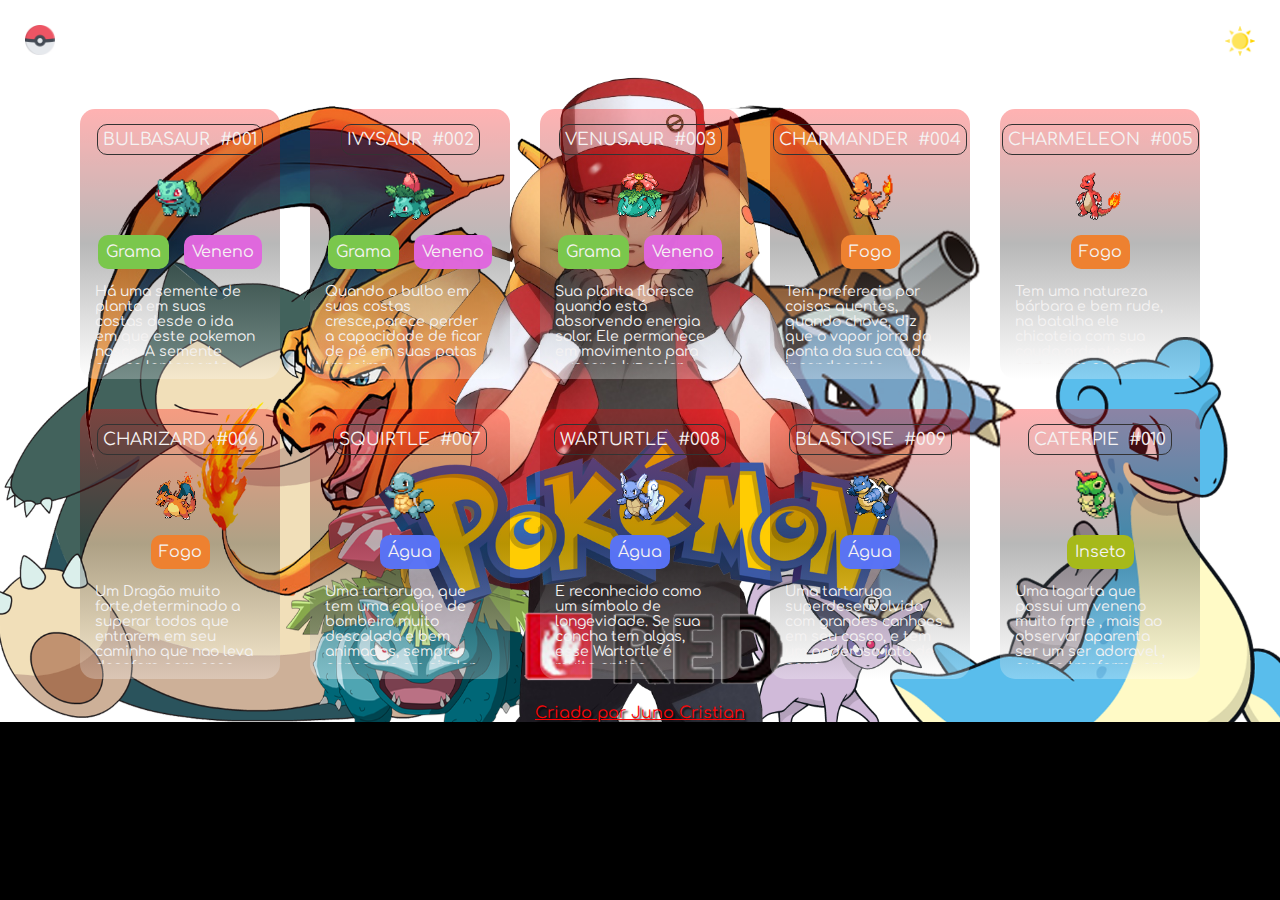
<file: index.html>
<!DOCTYPE html>
<html lang="pt-br">
<head>
    <meta charset="UTF-8">
    <meta http-equiv="X-UA-Compatible" content="IE=edge">
    <meta name="viewport" content="width=device-width, initial-scale=1.0">
    <title>Projeto pokedex</title>
    <link rel="stylesheet" href="css/style.css">
    <link rel="stylesheet" href="css/scrollbar.css">

</head>
<body>
    <header>
        <a href="#"><img src="src/imagem/pokeball.png" alt="pokebola" class="logo">
        </a>
        <button id="botao-alterar-tema">
            <img src="src/imagem/sun.png" alt="lua" class="imagem-botao">
        </button>
    </header>
    <main>
        <ul class="listagem-pokemon">
            <li class="cartao-pokemon">    
                <div class="informacoes">
                         <span>Bulbasaur</span>
                         <span>#001</span>
                </div>

                 <img src="src/imagem/bulbasaur.gif" alt="bulbasaur" class="gif">

                 <ul class="tipos">
                        <li class="tipo grama">Grama</li>
                        <li class="tipo veneno">Veneno</li>
                 </ul>

                <p class="descricao">
                    Há uma semente de planta em suas costas desde o ida em que este pokemon nasce. A semente cresce lentamente.
                </p>
            </li>
            
            <li class="cartao-pokemon">    
                <div class="informacoes">
                         <span>Ivysaur</span>
                         <span>#002</span>
                </div>

                 <img src="src/imagem/ivysaur.gif" alt="ivysaur" class="gif">

                 <ul class="tipos">
                        <li class="tipo grama">Grama</li>
                        <li class="tipo veneno">Veneno</li>
                 </ul>

                <p class="descricao">Quando o bulbo em suas costas cresce,parece perder a capacidade de ficar de pé em suas patas traseiras .</p>
            </li>

            <li class="cartao-pokemon">    
                <div class="informacoes">
                         <span>Venusaur</span>
                         <span>#003</span>
                </div>

                 <img src="src/imagem/venusaur.gif" alt="Venosaur" class="gif">

                 <ul class="tipos">
                        <li class="tipo grama">Grama</li>
                        <li class="tipo veneno">Veneno</li>
                 </ul>

                <p class="descricao">
                    Sua planta floresce quando está absorvendo energia solar. Ele permanece em movimento para buscar a luz solar.
                </p>
            </li>

            <li class="cartao-pokemon">    
                <div class="informacoes">
                         <span>Charmander</span>
                         <span>#004</span>
                </div>

                 <img src="src/imagem/charmander.gif" alt="Charmander" class="gif">

                 <ul class="tipos">
                        <li class="tipo fogo">Fogo</li>
                 </ul>

                <p class="descricao">
                    Tem preferecia por coisas  quentes, quando chove, diz que o vapor jorra da ponta da sua cauda incandecente .
                </p>
            </li>

            <li class="cartao-pokemon">    
                <div class="informacoes">
                         <span>Charmeleon</span>
                         <span>#005</span>
                </div>

                 <img src="src/imagem/charmeleon.gif" alt="Charmeleon" class="gif">

                 <ul class="tipos">
                        <li class="tipo fogo">Fogo</li>
                 </ul>

                <p class="descricao">
                    Tem uma natureza bárbara e bem rude, na batalha ele chicoteia com sua  cauda ardente e corta com garras afiadas.
                </p>
            </li>
            <li class="cartao-pokemon">    
                <div class="informacoes">
                         <span>Charizard</span>
                         <span>#006</span>
                </div>

                 <img src="src/imagem/charizard.gif" alt="Charizard" class="gif">

                 <ul class="tipos">
                        <li class="tipo fogo">Fogo</li>
                 </ul>

                <p class="descricao">
                    Um Dragão muito forte,determinado a superar todos que entrarem em seu caminho  que nao leva desaforo para casa.
                </p>
            </li>

            <li class="cartao-pokemon">
                <div class="informacoes">
                    <span>Squirtle</span>
                    <span>#007</span>
                </div>
                <img src="src/imagem/squirtle.gif" alt="squirtle" class="gif">

                <ul class="tipos">
                    <li class="tipo agua">Água</li>                  
                </ul>
                <p class="descricao">
                    Uma tartaruga, que tem uma equipe de bombeiro muito descolada e bem animados, sempre pensando em ajudar o maximo.
                </p>
            </li>

            <li class="cartao-pokemon">
                <div class="informacoes">
                    <span>Warturtle</span>
                    <span>#008</span>
                </div>
                <img src="src/imagem/wartortle.gif" alt="warturtle" class="gif">
                <ul class="tipos">
                    <li class="tipo agua">Água</li>
                </ul>
                <p class="descricao">
                    É reconhecido como um símbolo de longevidade. Se sua concha tem algas, esse Wartortle é muito antigo.
                </p>
            </li>

            <li class="cartao-pokemon">
                <div class="informacoes">
                    <span>Blastoise</span>
                    <span>#009</span>
                </div>
                <img src="src/imagem/blastoise.gif" alt="blastoise" class="gif">
                <ul class="tipos">
                    <li class="tipo agua">Água</li>
                </ul>
                <p class="descricao">
                    Uma tartaruga superdesenvolvida com grandes canhoes em seu casco, e tem um poderoso jato de agua.
                </p>
            </li>

            <li class="cartao-pokemon">
                <div class="informacoes">
                    <span>caterpie</span>
                    <span>#010</span>
                </div>
                <img src="src/imagem/caterpie.gif" alt="caterpie" class="gif">
                <ul class="tipos">
                    <li class="tipo inseto">Inseto</li>
                   
                </ul>
                <p class="descricao">
                    Uma lagarta que possui um veneno muito forte , mais ao observar  aparenta ser um ser adoravel , que se tranforma em uma poderosa butterfly quando evolui.
                </p>
            </li>
        </ul>
    </main>

    <script src="js/index.js"></script>

    <footer>
        <p>Criado por <a href="https://github.com/SrCooT" target="_blank">Juno Cristian</a></p>
    </footer>
</body>
</html>
</file>
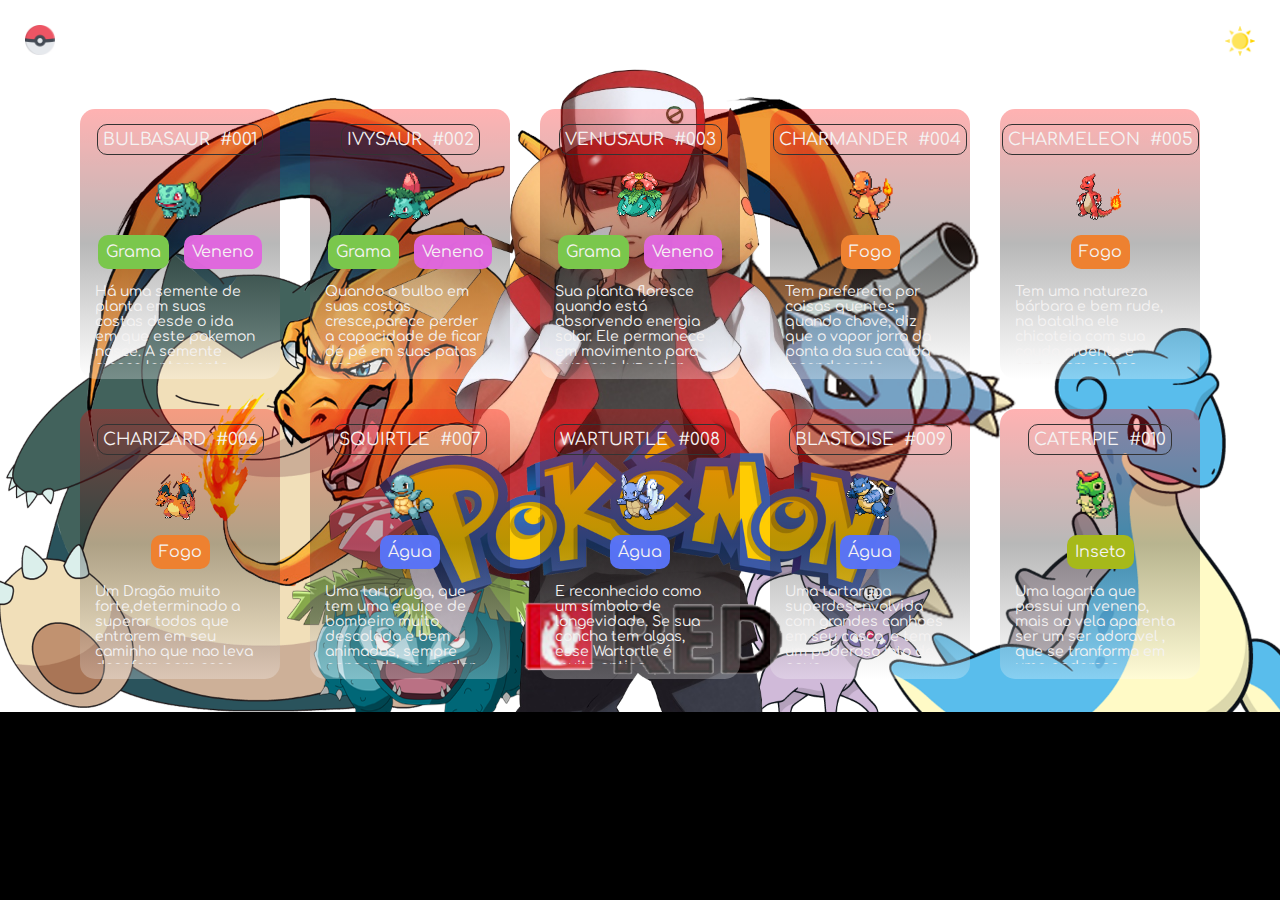
<file: pokedex.html>
<!DOCTYPE html>
<html lang="pt-br">
<head>
    <meta charset="UTF-8">
    <meta http-equiv="X-UA-Compatible" content="IE=edge">
    <meta name="viewport" content="width=device-width, initial-scale=1.0">
    <title>Projeto pokedex</title>
    <link rel="stylesheet" href="css/style.css">
    <link rel="stylesheet" href="css/scrollbar.css">
</head>
<body>
    <header>
        <a href="#"><img src="imagem/pokeball.png" alt="pokebola" class="logo">
        </a>
        <button id="botao-alterar-tema">
            <img src="imagem/sun.png" alt="lua" class="imagem-botao">
        </button>
    </header>
    <main>
        <ul class="listagem-pokemon">
            <li class="cartao-pokemon">    
                <div class="informacoes">
                         <span>Bulbasaur</span>
                         <span>#001</span>
                </div>

                 <img src="imagem/bulbasaur.gif" alt="bulbasaur" class="gif">

                 <ul class="tipos">
                        <li class="tipo grama">Grama</li>
                        <li class="tipo veneno">Veneno</li>
                 </ul>

                <p class="descricao">
                    Há uma semente de planta em suas costas desde o ida em que este pokemon nasce. A semente cresce lentamente.
                </p>
            </li>
            
            <li class="cartao-pokemon">    
                <div class="informacoes">
                         <span>Ivysaur</span>
                         <span>#002</span>
                </div>

                 <img src="imagem/ivysaur.gif" alt="ivysaur" class="gif">

                 <ul class="tipos">
                        <li class="tipo grama">Grama</li>
                        <li class="tipo veneno">Veneno</li>
                 </ul>

                <p class="descricao">Quando o bulbo em suas costas cresce,parece perder a capacidade de ficar de pé em suas patas traseiras .</p>
            </li>

            <li class="cartao-pokemon">    
                <div class="informacoes">
                         <span>Venusaur</span>
                         <span>#003</span>
                </div>

                 <img src="imagem/venusaur.gif" alt="Venosaur" class="gif">

                 <ul class="tipos">
                        <li class="tipo grama">Grama</li>
                        <li class="tipo veneno">Veneno</li>
                 </ul>

                <p class="descricao">
                    Sua planta floresce quando está absorvendo energia solar. Ele permanece em movimento para buscar a luz solar.
                </p>
            </li>

            <li class="cartao-pokemon">    
                <div class="informacoes">
                         <span>Charmander</span>
                         <span>#004</span>
                </div>

                 <img src="imagem/charmander.gif" alt="Charmander" class="gif">

                 <ul class="tipos">
                        <li class="tipo fogo">Fogo</li>
                 </ul>

                <p class="descricao">
                    Tem preferecia por coisas  quentes, quando chove, diz que o vapor jorra da ponta da sua cauda incandecente .
                </p>
            </li>

            <li class="cartao-pokemon">    
                <div class="informacoes">
                         <span>Charmeleon</span>
                         <span>#005</span>
                </div>

                 <img src="imagem/charmeleon.gif" alt="Charmeleon" class="gif">

                 <ul class="tipos">
                        <li class="tipo fogo">Fogo</li>
                 </ul>

                <p class="descricao">
                    Tem uma natureza bárbara e bem rude, na batalha ele chicoteia com sua  cauda ardente e corta com garras afiadas.
                </p>
            </li>
            <li class="cartao-pokemon">    
                <div class="informacoes">
                         <span>Charizard</span>
                         <span>#006</span>
                </div>

                 <img src="imagem/charizard.gif" alt="Charizard" class="gif">

                 <ul class="tipos">
                        <li class="tipo fogo">Fogo</li>
                 </ul>

                <p class="descricao">
                    Um Dragão muito forte,determinado a superar todos que entrarem em seu caminho  que nao leva desaforo para casa.
                </p>
            </li>

            <li class="cartao-pokemon">
                <div class="informacoes">
                    <span>Squirtle</span>
                    <span>#007</span>
                </div>
                <img src="imagem/squirtle.gif" alt="squirtle" class="gif">

                <ul class="tipos">
                    <li class="tipo agua">Água</li>                  
                </ul>
                <p class="descricao">
                    Uma tartaruga, que tem uma equipe de bombeiro muito descolada e bem animados, sempre pensando em ajudar o maximo.
                </p>
            </li>

            <li class="cartao-pokemon">
                <div class="informacoes">
                    <span>Warturtle</span>
                    <span>#008</span>
                </div>
                <img src="imagem/wartortle.gif" alt="warturtle" class="gif">
                <ul class="tipos">
                    <li class="tipo agua">Água</li>
                </ul>
                <p class="descricao">
                    É reconhecido como um símbolo de longevidade. Se sua concha tem algas, esse Wartortle é muito antigo.
                </p>
            </li>

            <li class="cartao-pokemon">
                <div class="informacoes">
                    <span>Blastoise</span>
                    <span>#009</span>
                </div>
                <img src="imagem/blastoise.gif" alt="blastoise" class="gif">
                <ul class="tipos">
                    <li class="tipo agua">Água</li>
                </ul>
                <p class="descricao">
                    Uma tartaruga superdesenvolvida com grandes canhoes em seu casco, e tem um poderoso jato de agua.
                </p>
            </li>

            <li class="cartao-pokemon">
                <div class="informacoes">
                    <span>caterpie</span>
                    <span>#010</span>
                </div>
                <img src="imagem/caterpie.gif" alt="caterpie" class="gif">
                <ul class="tipos">
                    <li class="tipo inseto">Inseto</li>
                   
                </ul>
                <p class="descricao">
                    Uma lagarta que possui um veneno, mais ao vela aparenta ser um ser adoravel , que se tranforma em uma poderosa butterfly quando evolui.
                </p>
            </li>
        </ul>
    </main>
</body>
</html>
</file>
<file: css/style.css>
@charset "UTF-8";


@import url('https://fonts.googleapis.com/css2?family=Comfortaa&display=swap');

* { 
    margin: 0px;
    padding: 0px;
    box-sizing: border-box; 
}

body {
    height: 100vh;
    font-family: 'Comfortaa', cursive;
    background:black url(../src/imagem/pokered.png) center center no-repeat;
    background-size: cover;
    height: 100%;
    color: #f5f3f3;
    max-width: 1280px;
    margin:auto;
}

body.modo-escuro{
    height: 100vh;
    background: black url(../src/imagem/assh.png) center center no-repeat;
    background-size: cover;
    color:#070606;
    max-width: 1280px;
    margin:auto;
    height: 100%;
}

header {
    display: flex;
    justify-content: space-between;
    padding: 25px;
}
header .logo {
    width: 30px;
   
}
header .logo:hover {
    transform: scale(1.05);
    cursor: pointer;
}

header .imagem-botao {
    width: 30px;
    
}
header .imagem-botao:hover {
    transform: scale(1.05);
    cursor: pointer;
}

header #botao-alterar-tema{
    background:none;
    border: none;    
}

main {
    padding: 25px;
}

main .listagem-pokemon {
    display: flex;   
    flex-wrap: wrap;
    gap: 30px;
    justify-content: center;   
}

ul {
    list-style: none;
}

main .cartao-pokemon{
    background-image: linear-gradient(to bottom, rgba(255, 0, 0, 0.300),rgba(0, 0, 0, 0.278),rgba(255, 255, 255, 0.278));
    width: 200px;
    padding: 15px;
    display: flex;
    flex-direction: column;
    align-items: center;
    gap: 15px;
    border-radius: 15px;
    transition: 0.2s ease-in-out;
}
main .cartao-pokemon:hover{
    transform: scale(1.05);
    cursor: pointer;
}
main .cartao-pokemon:hover {
    background-color: #2960b9db;
    box-shadow: 5px 2px 2px 0px  rgba(0, 0, 0, 0.455);
}

.modo-escuro .cartao-pokemon{
    background-image: linear-gradient(to bottom, rgba(255, 0, 0, 0.300),rgba(0, 0, 0, 0.278),rgba(255, 255, 255, 0.278));
    
}

.modo-escuro .cartao-pokemon:hover{
    box-shadow: 5px 2px 2px 0px  rgba(219, 42, 42, 0.455);
}

main .cartao-pokemon .informacoes {
    display: flex;
    justify-content: space-between;
    border: 1px solid #333333;
    border-radius: 10px;
}

main  .cartao-pokemon .informacoes span{
    padding: 5px;
    text-transform: uppercase;
    font-size: 17px;
}

main .cartao-pokemon .gif {
    width: 50px;
    height: 50px;
}

main .cartao-pokemon .tipos {
    display: flex;
    gap: 15px;  
}

main .cartao-pokemon .tipo{
    padding: 8px;
    border-radius: 10px
;
}
.grama {
    background-color: #7ac74c;
    
}
.agua {
    background-color:#5873f6fb;
}

.fogo {
    background-color: #ee8130;
}

.veneno {
    background-color: #df67ddfb;
    

}

.inseto {
    background-color: #a6b91a;
   
    
}
main .descricao {
    max-height: 80px;
    overflow-y: scroll;
    font-size: 14px;
    padding-right: 10px;
}

footer {
    color:rgb(252, 5, 5);
    text-shadow: 2px 2px 2px black;
    text-align: center;
    text-decoration: underline;

}

a {
    text-decoration: underline;
    color:rgb(252, 5, 5);
}

a:hover{
    transform: scale(1.05);
    cursor: pointer;
    background-color: #2960b9db;
    box-shadow: 5px 2px 2px 0px  rgba(0, 0, 0, 0.455);
}
</file>
<file: css/scrollbar.css>
/* ===== Scrollbar CSS ===== */

*::-webkit-scrollbar {
    width: 12px;
  }

  *::-webkit-scrollbar-track {
    background: #f1e9e9;
  }

  *::-webkit-scrollbar-thumb {
    background-color: #2e2965;
    border-radius: 10px;
    border: 3px solid #ffffff;
  }
</file>
